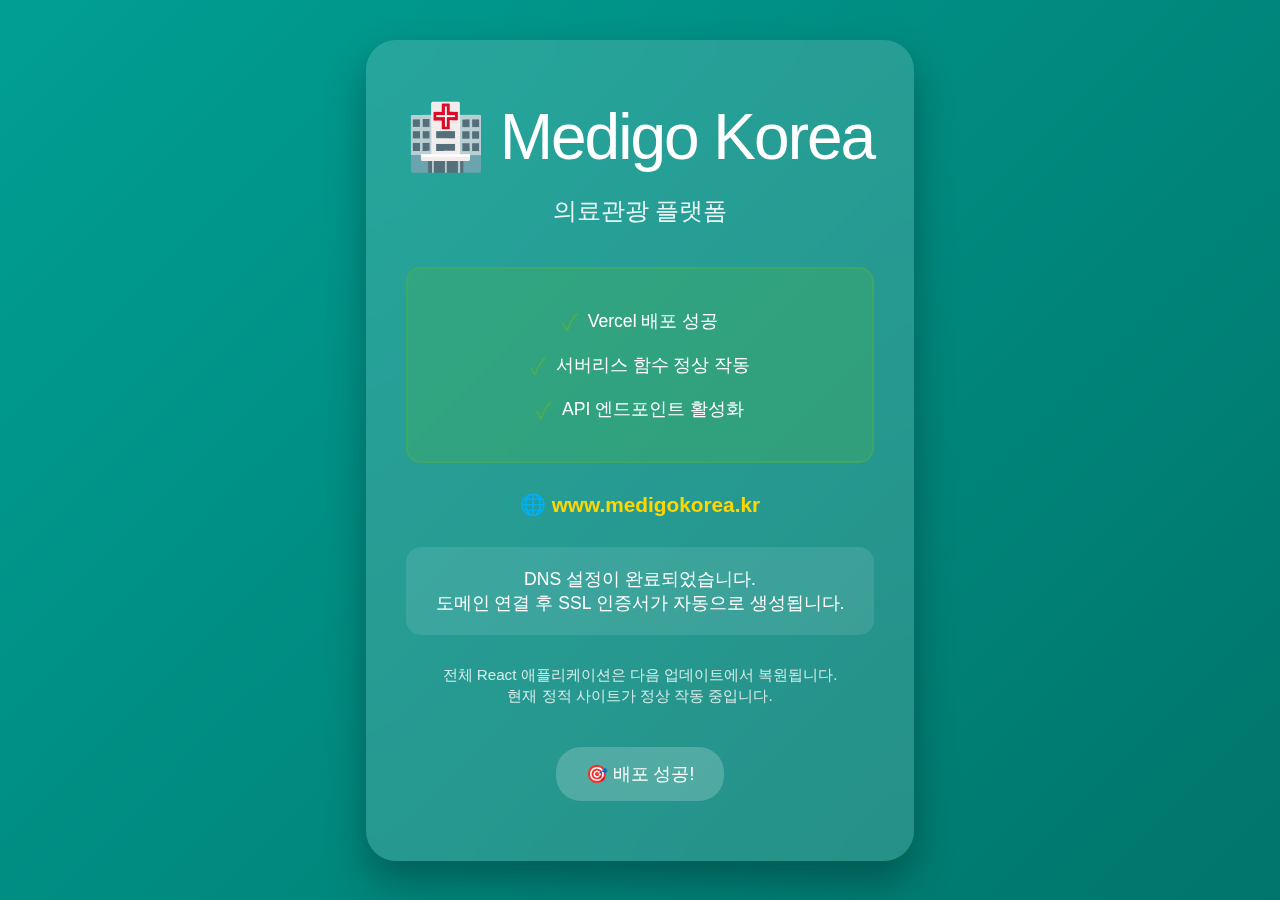
<file: public/index.html>
<!DOCTYPE html>
<html lang="ko">
<head>
    <meta charset="UTF-8">
    <meta name="viewport" content="width=device-width, initial-scale=1.0">
    <title>Medigo Korea - 의료관광 플랫폼</title>
    <style>
        * { margin: 0; padding: 0; box-sizing: border-box; }
        body {
            font-family: 'Segoe UI', Tahoma, Geneva, Verdana, sans-serif;
            background: linear-gradient(135deg, #009f94 0%, #00756b 100%);
            color: white;
            min-height: 100vh;
            display: flex;
            align-items: center;
            justify-content: center;
        }
        .container {
            text-align: center;
            max-width: 800px;
            padding: 60px 40px;
            background: rgba(255,255,255,0.15);
            border-radius: 30px;
            backdrop-filter: blur(20px);
            box-shadow: 0 20px 40px rgba(0,0,0,0.3);
        }
        h1 {
            font-size: 4em;
            margin-bottom: 20px;
            font-weight: 300;
            letter-spacing: -2px;
        }
        .subtitle {
            font-size: 1.5em;
            margin-bottom: 40px;
            opacity: 0.9;
        }
        .status {
            background: rgba(76, 175, 80, 0.3);
            padding: 25px;
            border-radius: 15px;
            margin: 30px 0;
            border: 2px solid rgba(76, 175, 80, 0.5);
        }
        .status-item {
            display: flex;
            align-items: center;
            justify-content: center;
            margin: 10px 0;
            font-size: 1.1em;
        }
        .check { color: #4CAF50; margin-right: 10px; font-size: 1.3em; }
        .info {
            background: rgba(255,255,255,0.1);
            padding: 20px;
            border-radius: 15px;
            margin: 30px 0;
            font-size: 1.1em;
        }
        .domain {
            font-size: 1.3em;
            font-weight: bold;
            color: #FFD700;
            margin: 20px 0;
        }
        .note {
            font-size: 0.95em;
            opacity: 0.8;
            margin-top: 30px;
        }
    </style>
</head>
<body>
    <div class="container">
        <h1>🏥 Medigo Korea</h1>
        <div class="subtitle">의료관광 플랫폼</div>
        
        <div class="status">
            <div class="status-item">
                <span class="check">✓</span>
                Vercel 배포 성공
            </div>
            <div class="status-item">
                <span class="check">✓</span>
                서버리스 함수 정상 작동
            </div>
            <div class="status-item">
                <span class="check">✓</span>
                API 엔드포인트 활성화
            </div>
        </div>
        
        <div class="domain">
            🌐 www.medigokorea.kr
        </div>
        
        <div class="info">
            DNS 설정이 완료되었습니다.<br>
            도메인 연결 후 SSL 인증서가 자동으로 생성됩니다.
        </div>
        
        <div class="note">
            전체 React 애플리케이션은 다음 업데이트에서 복원됩니다.<br>
            현재 정적 사이트가 정상 작동 중입니다.
        </div>
        
        <div style="margin-top: 40px;">
            <div style="display: inline-block; background: rgba(255,255,255,0.2); padding: 15px 30px; border-radius: 25px; font-size: 1.1em;">
                🎯 배포 성공!
            </div>
        </div>
    </div>
</body>
</html>
</file>
